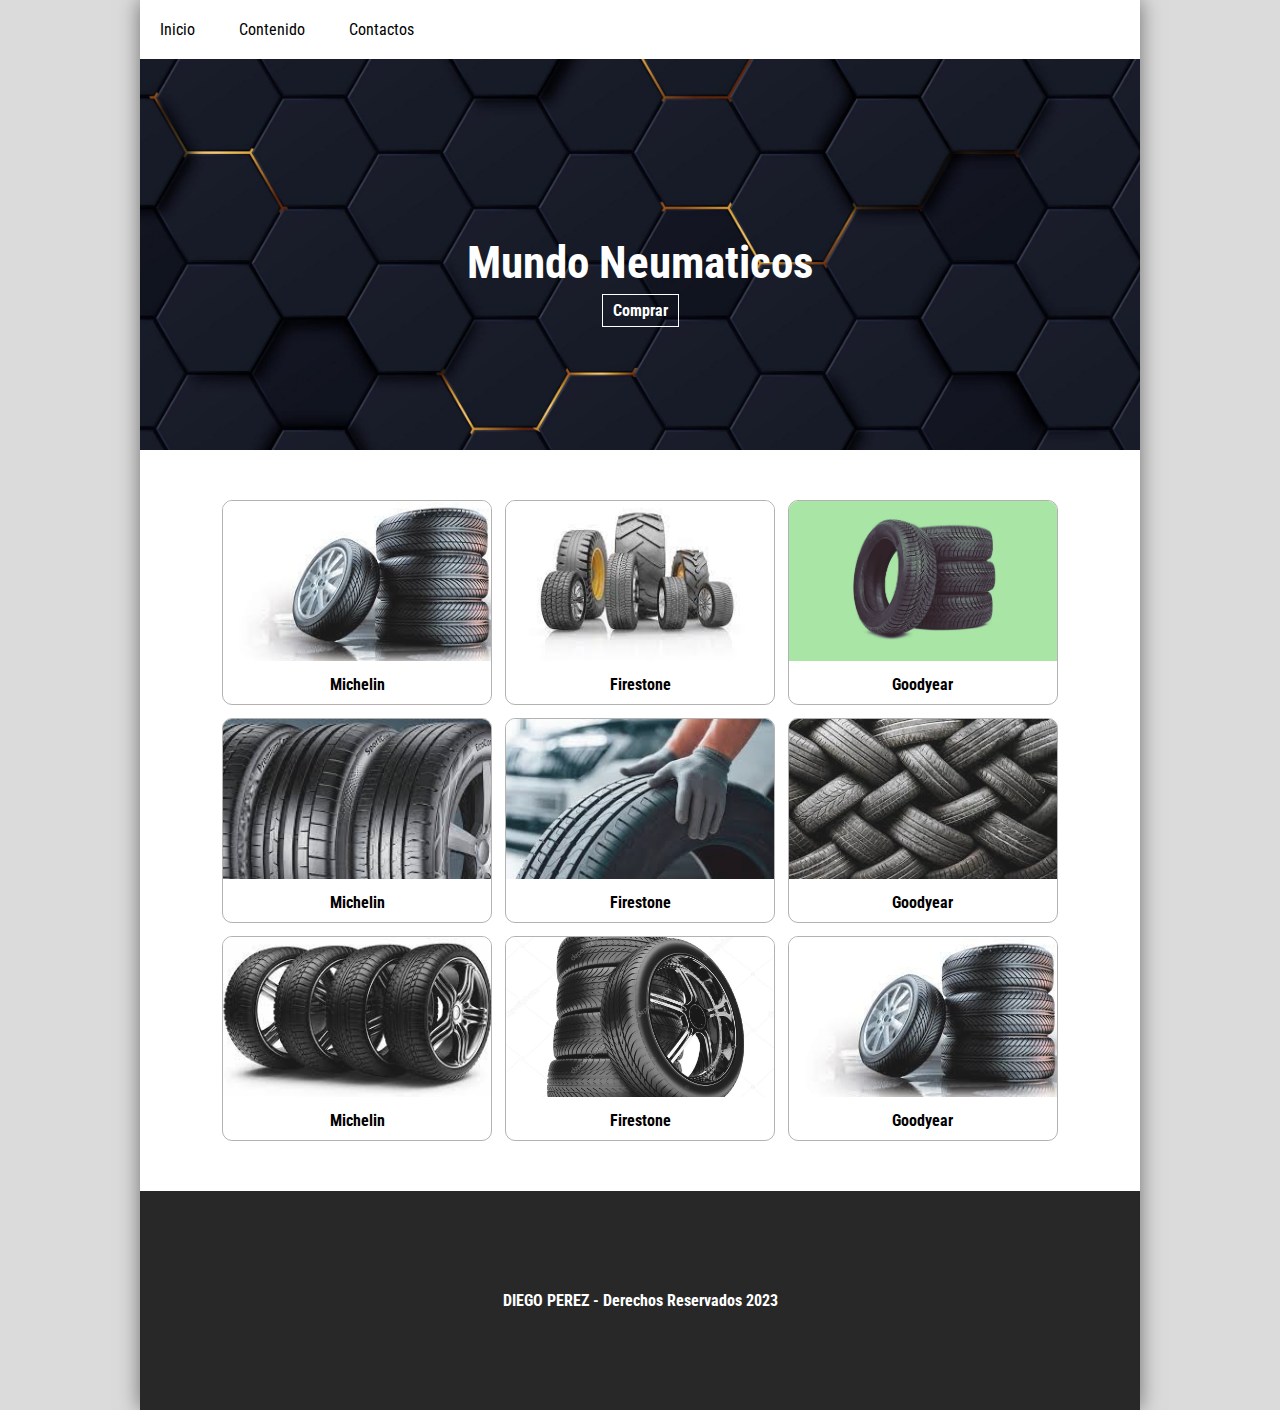
<file: content.html>
<!DOCTYPE html>
<html lang="es">
<head>
    <link rel="stylesheet" href="./Primero.css">
    <meta charset="UTF-8">
    <meta name="viewport" content="width=device-width, initial-scale=1.0">
    <title>Document</title>
    <link rel="preconnect" href="https://fonts.googleapis.com">
<link rel="preconnect" href="https://fonts.gstatic.com" crossorigin>
<link href="https://fonts.googleapis.com/css2?family=Roboto+Condensed:wght@300&display=swap" rel="stylesheet">
</head>
<body>
    <main>
        <header>   
            <nav>
                <a href="index.html">Inicio</a>
                <a href="">Contenido</a>
                <a href="">Contactos</a>
            </nav>
            <div>
            <div>
                <h1>Mundo Neumaticos</h1>
                <a>Comprar</a>
            </div>    
            </div>
        </header>
            <section class="gallery">
                <div>
                    <img src="./src/galeria_neumatico/neumatt1.jpg" alt="">
                    <p>Michelin</p>
                </div>

                <div>
                    <img src="./src/galeria_neumatico/neuma2.jpg" alt="">
                    <p>Firestone</p>
                </div>

                <div>
                    <img src="./src/galeria_neumatico/neumat3.png" alt="">
                    <p>Goodyear</p>
                </div>

                <div>
                    <img src="./src/galeria_neumatico/neuma4.jpg" alt="">
                    <p>Michelin</p>
                </div>

                <div>
                    <img src="./src/galeria_neumatico/neuma5.jpg" alt="">
                    <p>Firestone</p>
                </div>

                <div>
                    <img src="./src/galeria_neumatico/neuam6.jpg" alt="">
                    <p>Goodyear</p>
                </div>


                <div>
                    <img src="./src/galeria_neumatico/neuma7.jpg" alt="">
                    <p>Michelin</p>
                </div>

                <div>
                    <img src="./src/galeria_neumatico/neuama8.jpg" alt="">
                    <p>Firestone</p>
                </div>

                <div>
                    <img src="./src/galeria_neumatico/neumatt1.jpg" alt="">
                    <p>Goodyear</p>
                </div>
            </section>
            <footer>
                <p>
                    DIEGO PEREZ - Derechos Reservados 2023
                </p>
            </footer>
    </main>
 <div>
 </body>
</html>
</file>
<file: Primero.css>
* { 
margin: 0;
padding: 0;
box-sizing: border-box;
font-family: 'Roboto Condensed';

}
:root {
    --color1: white;
    --color2:black;
    
}
body {
    background-color: rgb(219, 219, 219);
}
main {
width: 1000px;
margin: auto;
box-shadow: 0px 0px 20px rgba(000,000,000, 0.5);

}
header {
    width: 100%;
    background-image: url("./5053309.jpg");
    height: 450px;
    background-attachment: fixed;
    background-position: center;
    background-size: cover;
    background-repeat: no-repeat;
}

nav {
    width: 100%;
    background-color:var(--color1);
}

nav a {
    display:inline-block;
    text-decoration: none;
    color: var(--color2);
    padding: 20px;
    transition: ease .15s;
    
}

nav a:hover {
    transition: ease .3s;
    background-color: var(--color2);
    color: var(--color1);
    
}

header div {
    width: 100%; 
    height: 100%;
    display: flex;
    flex-direction: column; 
    /* Usamos flex direction para determinar la posicion del header (texto), en este caso lo posicionamos de vertical (column) */
    align-items: center;
    /* Se encarga de alinerar los elementos flexible, en este caso se usa para alinear "comprar" */
    justify-content: center;
    /* Se encarga de justificar los elementos flexibles, en este caso sirvió para justificar los elementos "Mundo Neumatico" y "comprar" */
}

header div div h1 {
    text-align: center;
    display: block;
    color:var(--color1);
    font-size: 45px;
}

header div div a {
    display: block;
    margin: auto;
    color: var(--color1);
    border: 1px solid var(--color1);
    padding: 6px 10px; font-weight: bold; margin: 5px;
    transition: ease .3s;
}

header div div a:hover {
    transition: ease .3s;
    background-color: var(--color1);
    color: var(--color2);

}

.gallery {
    background-color: var(--color1);
    width: 100%;
    display: flex;
    padding: 50px;
    align-items: start;
    justify-content: center;
    flex-wrap: wrap;
    gap: 1vw;

}

.gallery div {
    width: 30%;
    border: 1px solid rgba(000,000,000, 0.3);
    border-radius: 10px;
    overflow: hidden;
    transition: ease .3s;
    
}
.gallery div:hover {
    transition : ease .3s;
    box-shadow: 0px 10px 18px rgba(0,0,0,0.6);
    opacity: 1;
    
}

.gallery div img {
    width: 100%;
    height: 160px;
    object-fit: cover;
    opacity: 0.9;
}


.gallery div:hover img {
opacity: 1;

}


.gallery div p {
    padding: 10px;
    font-weight: bold;
    text-align: center;
    color: var(--color2);
}

footer {
    width: 100%;
    padding: 100px 0px;
    background-color: rgb(40, 40, 40);
}

footer p {
    text-align: center;
    font-weight: bold;
    color: var(--color1);
}
@media (max-width: 1000px) {
    main {
        width: 100%;
    }
}

@media (max-width: 800px) {

    header {
        height: 350px;
    } 
    .gallery div{
        width: 45%;
    }
    footer {
        padding: 60px 0px;
    }
}


@media (max-width: 500px){


    .gallery {
        padding: 10px;

    }
    .gallery div {
        border-radius: 4px;
    }
    header div div h1 {
        font-size: 30px;
    }
}











/*Inicio de los estilos index*/

.index {
    padding: 30px;   
    margin-bottom: 80px; 
}
.index h2 {
    text-align: center;
    margin: 
    60px;
    font-size: 38px;
}
.index  article {
    display: flex ;
    justify-content: center;
    align-items: center;
    gap: 20px;

   
    
}
.index article div {
    width: 40%;

}

.index article div div {
    margin: auto;
}
.informacion {
    text-align:center;
}
.informacion h3 {
    font-size: 24px;
    margin: 20px 10px;
    border-bottom: 3px solid rgb(215, 80, 8);
    display: block;
}
.informacion p {
    line-height: 25px;
}

.informacion button {
    background-color: rgb(247, 122, 55) ;
    color: var(--color2);
    margin-top: 10px;
    border-radius: 3px;
    padding: 8px 14px;
   text-decoration: none;
   font-weight: bold;
   border-style: none;

}

.informacion button:hover {
    transition: ease 0.2s;
    box-shadow: 0 0 5px rgba(0,0,0,0.4);
    color: var(--color1)
}

.index article .imagen img {
    width: 100%;
    border-radius: 5px;
    box-shadow: 0 0 10px rgba(0,0,0, 0.3);
}
</file>
